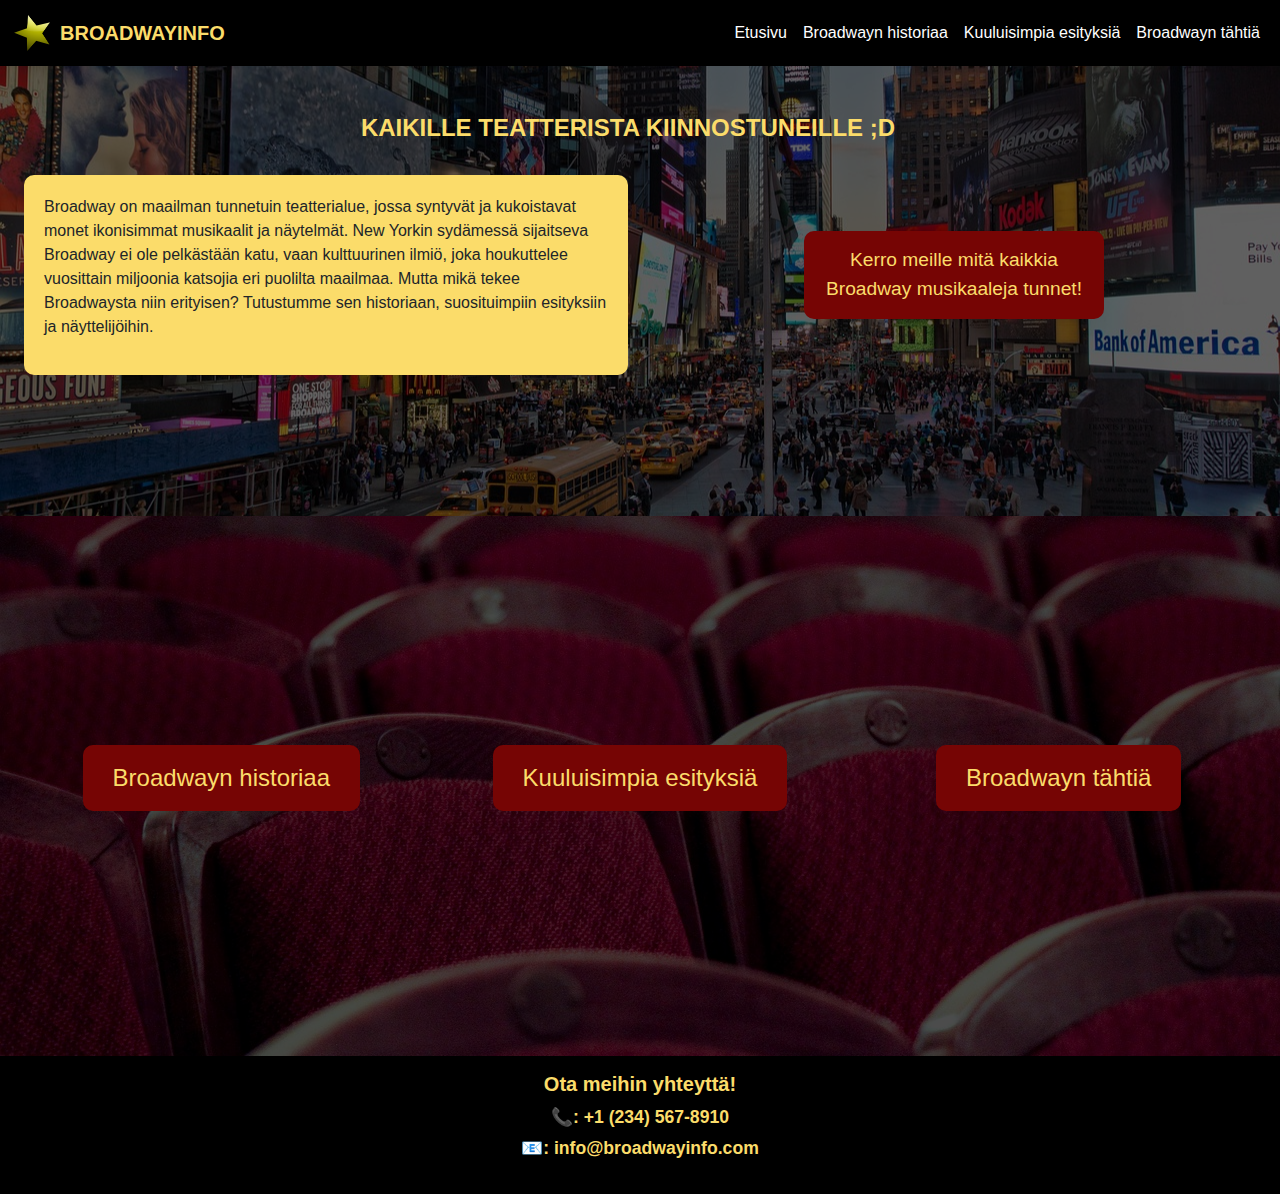
<file: index.html>
<!DOCTYPE html>
<html lang="fi">
<head>
    <meta charset="UTF-8">
    <meta name="viewport" content="width=device-width, initial-scale=1.0">
    <title>Oma Nettisivu</title>
    <!-- Bootstrap CSS -->
    <link href="https://cdn.jsdelivr.net/npm/bootstrap@5.3.0/dist/css/bootstrap.min.css" rel="stylesheet">
    <link rel="stylesheet" href="style.css"> <!-- Oma CSS -->
</head>
<body>
    <nav class="upnav navbar navbar-expand-lg ">
        <div class="container-fluid d-flex justify-content-between">
            <a class="navbar-brand d-flex align-items-center" href="index.html">
                <img src="img/star.png" alt="Logo" width="40" height="40" class="me-2">
                BROADWAYINFO
            </a>
            <button class="navbar-toggler" type="button" data-bs-toggle="collapse" data-bs-target="#navbarNav">
                <span class="navbar-toggler-icon"></span>
            </button>
            <div class="collapse navbar-collapse" id="navbarNav">
                <ul class="navbar-nav ms-auto">
                    <li class="nav-item"><a class="nav-link" href="index.html">Etusivu</a></li>
                    <li class="nav-item"><a class="nav-link" href="historia.html">Broadwayn historiaa</a></li>
                    <li class="nav-item"><a class="nav-link" href="esitys.html">Kuuluisimpia esityksiä</a></li>
                    <li class="nav-item"><a class="nav-link" href="tahti.html">Broadwayn tähtiä</a></li>
                </ul>
            </div>
        </div>
    </nav>

    <section class="johdanto container-fluid bg-primary py-5 my-0">
        <div class="row w-100 text-center mb-4">
            <div class="col-md-12 d-flex justify-content-center">
                <h3 class="etutext">KAIKILLE TEATTERISTA KIINNOSTUNEILLE ;D</h3>
            </div>
        </div>
        <div class="row w-100 h-100 d-flex align-items-center mx-0 px-0">
            <div class="col-md-6 d-flex justify-content-center">
                <div class="text-box mb-3">
                    <p>Broadway on maailman tunnetuin teatterialue, jossa syntyvät ja kukoistavat
                         monet ikonisimmat musikaalit ja näytelmät. New Yorkin sydämessä sijaitseva 
                         Broadway ei ole pelkästään katu, vaan kulttuurinen ilmiö, joka houkuttelee 
                         vuosittain miljoonia katsojia eri puolilta maailmaa. Mutta mikä tekee
                          Broadwaysta niin erityisen? Tutustumme sen historiaan, suosituimpiin
                           esityksiin ja näyttelijöihin. </p>
                </div>
            </div>
            <div class="col-md-6 d-flex justify-content-center mb-3">
                <a href="kysely.html">
                    <button class="kysely btn">
                        Kerro meille mitä kaikkia Broadway musikaaleja tunnet!</button>
                </a>
                
            </div>
        </div>
    </section>

    <section class="etusivu-napit container-fluid d-flex align-items-center py-5 my-0">
        <div class="row w-100 h-100 mx-0 px-0">
            <div class="col-md-4 d-flex justify-content-center mb-3">
                <a href="historia.html">
                    <button class="etu btn">
                        Broadwayn historiaa</button>
                </a>
            </div>
            <div class="col-md-4 d-flex justify-content-center mb-3">
                <a href="esitys.html">
                    <button class=" etu btn">
                        Kuuluisimpia esityksiä</button>
                </a>
            </div>
            <div class="col-md-4 d-flex justify-content-center mb-3">
                <a href="tahti.html">
                    <button class="etu btn">
                        Broadwayn tähtiä</button>
                </a>
            </div>
        </div>
    </section>

    <footer class="text-center py-3">
        <h5 style="font-weight: bold;">Ota meihin yhteyttä!</h5>
        <p style="margin-bottom: 5px;">📞: +1 (234) 567-8910</p>
        <p>📧: info@broadwayinfo.com</p>
    </footer>

    <!-- Bootstrap JS ja oma JavaScript -->
    <script src="https://cdn.jsdelivr.net/npm/bootstrap@5.3.0/dist/js/bootstrap.bundle.min.js"></script>
    <script src="script.js"></script>
</body>
</html>
</file>
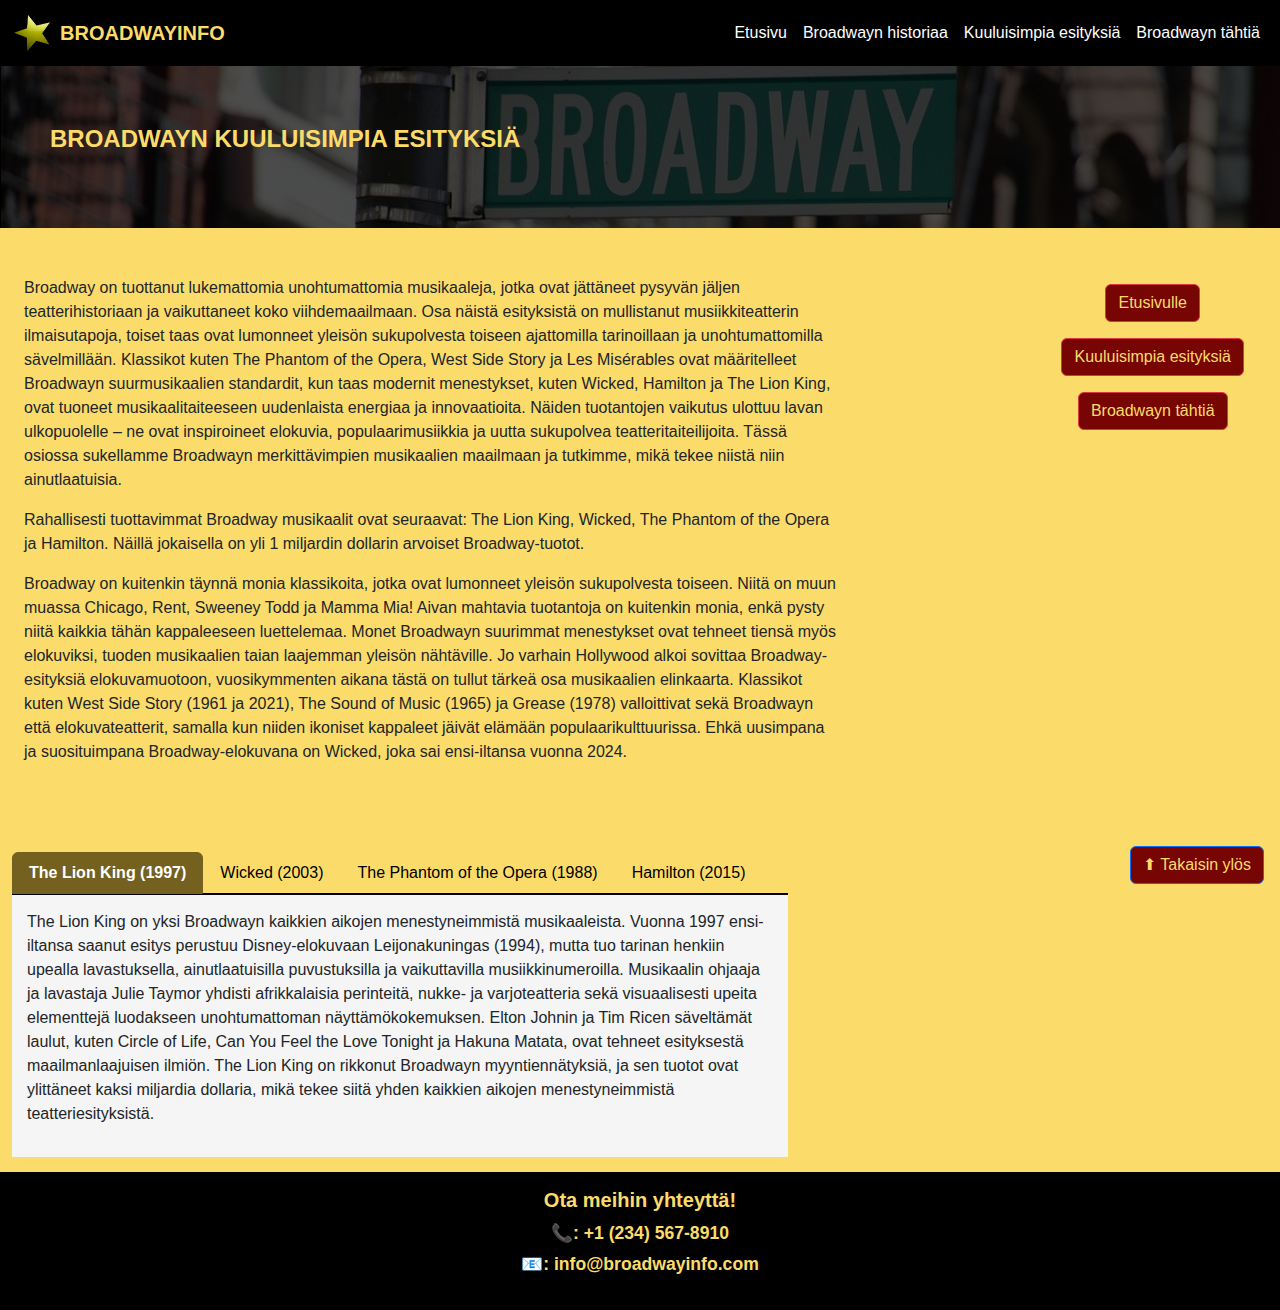
<file: esitys.html>
<!DOCTYPE html>
<html lang="fi">
<head>
    <meta charset="UTF-8">
    <meta name="viewport" content="width=device-width, initial-scale=1.0">
    <title>Oma Nettisivu</title>
    <!-- Bootstrap CSS -->
    <link href="https://cdn.jsdelivr.net/npm/bootstrap@5.3.0/dist/css/bootstrap.min.css" rel="stylesheet">
    <link rel="stylesheet" href="style.css"> <!-- Oma CSS -->
</head>
<body>
    <nav class="upnav navbar navbar-expand-lg ">
        <div class="container-fluid d-flex justify-content-between">
            <a class="navbar-brand d-flex align-items-center" href="index.html">
                <img src="img/star.png" alt="Logo" width="40" height="40" class="me-2">
                BROADWAYINFO
            </a>
            <button class="navbar-toggler" type="button" data-bs-toggle="collapse" data-bs-target="#navbarNav">
                <span class="navbar-toggler-icon"></span>
            </button>
            <div class="collapse navbar-collapse" id="navbarNav">
                <ul class="navbar-nav ms-auto">
                    <li class="nav-item"><a class="nav-link" href="index.html">Etusivu</a></li>
                    <li class="nav-item"><a class="nav-link" href="historia.html">Broadwayn historiaa</a></li>
                    <li class="nav-item"><a class="nav-link" href="esitys.html">Kuuluisimpia esityksiä</a></li>
                    <li class="nav-item"><a class="nav-link" href="tahti.html">Broadwayn tähtiä</a></li>
                </ul>
            </div>
        </div>
    </nav>

    <header class="sign text-left py- ">
        <p>BROADWAYN KUULUISIMPIA ESITYKSIÄ</p>
    </header>

    
    <section class="info container-fluid d-flex align-items-center py-5 my-0">
        <div class="row w-100 h-100 d-flex mx-0 px-0">
            <div class="col-md-8 d-flex justify-content-center">
                <div class="text-box mb-3">
                    <p>Broadway on tuottanut lukemattomia unohtumattomia musikaaleja, jotka ovat jättäneet pysyvän 
                        jäljen teatterihistoriaan ja vaikuttaneet koko viihdemaailmaan. Osa näistä esityksistä on 
                        mullistanut musiikkiteatterin ilmaisutapoja, toiset taas ovat lumonneet yleisön sukupolvesta 
                        toiseen ajattomilla tarinoillaan ja unohtumattomilla sävelmillään. Klassikot kuten 
                        The Phantom of the Opera, West Side Story ja Les Misérables ovat määritelleet Broadwayn 
                        suurmusikaalien standardit, kun taas modernit menestykset, kuten Wicked, Hamilton ja The Lion King,
                         ovat tuoneet musikaalitaiteeseen uudenlaista energiaa ja innovaatioita. Näiden tuotantojen vaikutus 
                         ulottuu lavan ulkopuolelle – ne ovat inspiroineet elokuvia, populaarimusiikkia ja uutta 
                         sukupolvea teatteritaiteilijoita. Tässä osiossa sukellamme Broadwayn merkittävimpien musikaalien 
                         maailmaan ja tutkimme, mikä tekee niistä niin ainutlaatuisia. </p> 

                    <p>Rahallisesti tuottavimmat Broadway musikaalit ovat seuraavat: The Lion King, Wicked, 
                        The Phantom of the Opera ja Hamilton. Näillä jokaisella on yli 
                        1 miljardin dollarin arvoiset Broadway-tuotot. </p>        
                    <p>Broadway on kuitenkin täynnä monia klassikoita, jotka ovat lumonneet yleisön sukupolvesta toiseen. 
                        Niitä on muun muassa Chicago, Rent, Sweeney Todd ja Mamma Mia! Aivan mahtavia tuotantoja on kuitenkin monia, 
                        enkä pysty niitä kaikkia tähän kappaleeseen luettelemaa. Monet Broadwayn suurimmat menestykset ovat 
                        tehneet tiensä myös elokuviksi, tuoden musikaalien taian laajemman yleisön nähtäville. 
                        Jo varhain Hollywood alkoi sovittaa Broadway-esityksiä elokuvamuotoon, 
                         vuosikymmenten aikana tästä on tullut tärkeä osa musikaalien elinkaarta. 
                         Klassikot kuten West Side Story (1961 ja 2021), The Sound of Music (1965) ja Grease (1978) 
                         valloittivat sekä Broadwayn että elokuvateatterit, samalla kun niiden ikoniset kappaleet 
                         jäivät elämään populaarikulttuurissa. Ehkä uusimpana ja suosituimpana Broadway-elokuvana on Wicked, 
                         joka sai ensi-iltansa vuonna 2024. </p>        
                </div>
            </div>
            <div class="col-md-4 d-md-flex d-none justify-content-end align-items-start">
                <nav class="navbar">
                    <div class="container d-flex flex-column align-items-center gap-3">
                        <a href="index.html">
                            <button class="btn btn-danger">Etusivulle</button>
                        </a>
                        <a href="esitys.html">
                            <button class="btn btn-danger">Kuuluisimpia esityksiä</button>
                        </a>
                        <a href="tahti.html">
                            <button class="btn btn-danger">Broadwayn tähtiä</button>
                        </a>
                    </div>
                </nav>
            </div>
        </div>
    </section>

    <div class="shows container-fluid mt-2">
        <ul class="nav nav-tabs" id="broadwayTabs">
            <li class="nav-item ">
                <a class="nav-link active" data-bs-toggle="tab" href="#lionking">The Lion King (1997) </a>
            </li>
            <li class="nav-item">
                <a class="nav-link" data-bs-toggle="tab" href="#wicked">Wicked (2003) </a>
            </li>
            <li class="nav-item">
                <a class="nav-link" data-bs-toggle="tab" href="#phantom">The Phantom of the Opera (1988)</a>
            </li>
            <li class="nav-item">
                <a class="nav-link" data-bs-toggle="tab" href="#hamilton">Hamilton (2015)</a>
            </li>
        </ul>
    
        <div class="tab-content mt-0">
            <div id="lionking" class="tab-pane fade show active">
                <p>The Lion King on yksi Broadwayn kaikkien aikojen menestyneimmistä musikaaleista. 
                    Vuonna 1997 ensi-iltansa saanut esitys perustuu Disney-elokuvaan Leijonakuningas (1994), 
                    mutta tuo tarinan henkiin upealla lavastuksella, ainutlaatuisilla puvustuksilla ja vaikuttavilla 
                    musiikkinumeroilla. Musikaalin ohjaaja ja lavastaja Julie Taymor yhdisti afrikkalaisia perinteitä, 
                    nukke- ja varjoteatteria sekä visuaalisesti upeita elementtejä luodakseen unohtumattoman näyttämökokemuksen. 
                    Elton Johnin ja Tim Ricen säveltämät laulut, kuten Circle of Life, Can You Feel the Love Tonight ja Hakuna Matata, 
                    ovat tehneet esityksestä maailmanlaajuisen ilmiön. The Lion King on rikkonut Broadwayn myyntiennätyksiä, ja sen 
                    tuotot ovat ylittäneet kaksi miljardia dollaria, mikä tekee siitä yhden kaikkien aikojen menestyneimmistä 
                    teatteriesityksistä. </p>
            </div>
            <div id="wicked" class="tab-pane fade">
                <p>Wicked on yksi 2000-luvun suosituimmista ja vaikutusvaltaisimmista Broadway-musikaaleista. 
                    Vuonna 2003 ensi-iltansa saanut esitys kertoo uudelleen Ozin velho -tarinan keskittyen kahden noidan, 
                    Elphaban ja Glindan, ystävyyteen ja kohtaloihin. Musikaali tarjoaa uuden näkökulman tunnettuihin hahmoihin, 
                    paljastaen, kuinka "Paha noita" Elphaba ei välttämättä olekaan niin paha kuin legendat väittävät. 
                    Stephen Schwartzin säveltämä ja käsikirjoittama Wicked on täynnä upeita musiikkinumeroita, 
                    joista tunnetuimpia ovat voimakas balladi Defying Gravity, koskettava For Good ja kepeä Popular. 
                    Vahvan tarinansa, vaikuttavan lavastuksensa ja ikonisten roolisuoritustensa ansiosta Wicked on 
                    kerännyt miljoonia katsojia ympäri maailmaa ja vakiinnuttanut paikkansa Broadwayn klassikoiden joukossa. </p>
            </div>
            <div id="phantom" class="tab-pane fade">
                <p>The Phantom of the Opera on yksi kaikkien aikojen ikonisimmista ja menestyneimmistä Broadway-musikaaleista. 
                    Andrew Lloyd Webberin säveltämä ja vuonna 1986 ensi-iltansa saanut musikaali kertoo salaperäisestä, 
                    naamioidusta oopperan kummituksesta, joka rakastuu nuoreen sopraanoon, Christineen, 
                    Pariisin oopperatalon varjoissa. Musikaali tunnetaan upeasta orkestroinnistaan, vaikuttavista 
                    lavasteistaan sekä unohtumattomista kappaleistaan, kuten The Music of the Night, 
                    Think of Me ja mahtipontinen nimikkokappale The Phantom of the Opera. 
                    Musikaali avasi Broadwaylla vuonna 1988 ja siitä tuli historian pisimpään esitetty show, 
                    pyörien huikeat 35 vuotta ennen viimeistä esitystään vuonna 2023. Miljoonia katsojia lumonnut 
                    Phantom on jättänyt pysyvän jäljen teatterimaailmaan ja säilyy edelleen yhtenä Broadwayn 
                    rakastetuimmista musikaaleista. </p>
            </div>
            <div id="hamilton" class="tab-pane fade">
                <p>Hamilton on yksi 2000-luvun merkittävimmistä ja innovatiivisimmista Broadway-musikaaleista. 
                    Lin-Manuel Mirandan luoma ja säveltämä esitys sai ensi-iltansa vuonna 2015 ja nousi nopeasti 
                    kulttuuriseksi ilmiöksi. Musikaali kertoo Yhdysvaltain perustajaisiin kuuluneen Alexander Hamiltonin 
                    elämäntarinan yhdistäen historiallisen draaman moderniin hip-hop-, R&B- ja pop-musiikkiin. 
                    Hamilton tunnetaan vauhdikkaasta rytmistään, monimuotoisesta näyttelijäkaartistaan ja uraauurtavasta 
                    tarinankerronnastaan. Ikoniset kappaleet, kuten My Shot, The Room Where It Happens ja Satisfied, 
                    ovat tehneet musikaalista suositun niin teatterin ystävien kuin uuden yleisön keskuudessa. 
                    Lukuisia Tony-palkintoja voittanut Hamilton ei ole pelkästään viihdyttävä, vaan myös opetuksellinen teos, 
                    joka tuo historian eloon ennennäkemättömällä tavalla.</p>
                
            </div>

        </div>
    </div>
    
    <button onclick="scrollToTop()" class="btn btn-primary position-fixed bottom-0 end-0 m-3">
        ⬆ Takaisin ylös
    </button>
    
    <script>
    function scrollToTop() {
        window.scrollTo({ top: 0, behavior: 'smooth' });
    }
    </script>
    

    <footer class="text-center py-3">
        <h5 style="font-weight: bold;">Ota meihin yhteyttä!</h5>
        <p style="margin-bottom: 5px;">📞: +1 (234) 567-8910</p>
        <p>📧: info@broadwayinfo.com</p>
    </footer>


    <!-- Bootstrap JS ja oma JavaScript -->
    <script src="https://cdn.jsdelivr.net/npm/bootstrap@5.3.0/dist/js/bootstrap.bundle.min.js"></script>
    <script src="script.js"></script>
</body>
</html>
</file>
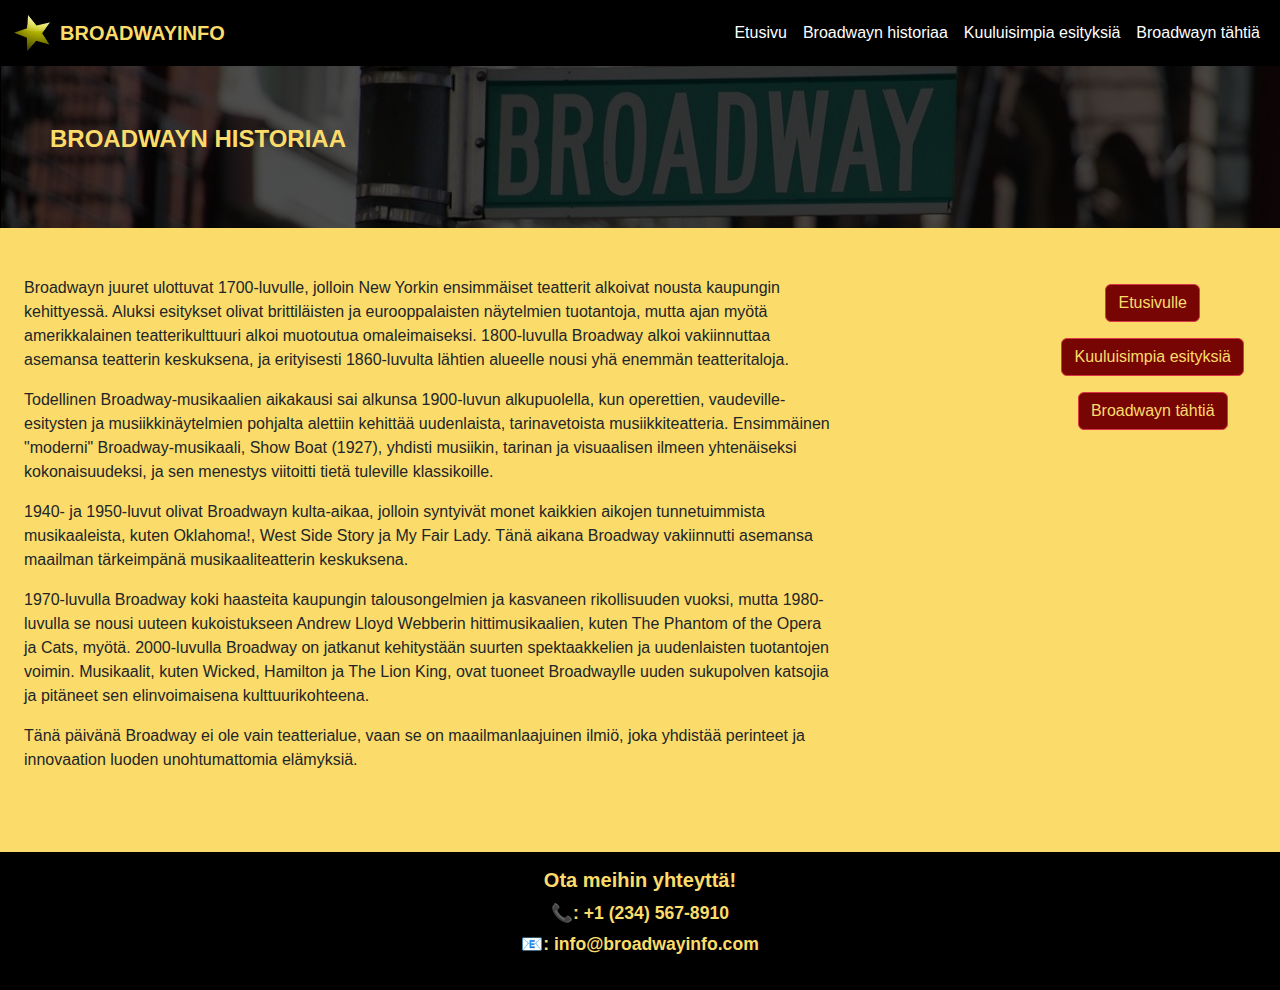
<file: historia.html>
<!DOCTYPE html>
<html lang="fi" class="htmlHI">
<head>
    <meta charset="UTF-8">
    <meta name="viewport" content="width=device-width, initial-scale=1.0">
    <title>Oma Nettisivu</title>
    <!-- Bootstrap CSS -->
    <link href="https://cdn.jsdelivr.net/npm/bootstrap@5.3.0/dist/css/bootstrap.min.css" rel="stylesheet">
    <link rel="stylesheet" href="style.css"> <!-- Oma CSS -->
</head>
<body class="htmlHI">
    <nav class="upnav navbar navbar-expand-lg ">
        <div class="container-fluid d-flex justify-content-between">
            <a class="navbar-brand d-flex align-items-center" href="index.html">
                <img src="img/star.png" alt="Logo" width="40" height="40" class="me-2">
                BROADWAYINFO
            </a>
            <button class="navbar-toggler" type="button" data-bs-toggle="collapse" data-bs-target="#navbarNav">
                <span class="navbar-toggler-icon"></span>
            </button>
            <div class="collapse navbar-collapse" id="navbarNav">
                <ul class="navbar-nav ms-auto">
                    <li class="nav-item"><a class="nav-link" href="index.html">Etusivu</a></li>
                    <li class="nav-item"><a class="nav-link" href="historia.html">Broadwayn historiaa</a></li>
                    <li class="nav-item"><a class="nav-link" href="esitys.html">Kuuluisimpia esityksiä</a></li>
                    <li class="nav-item"><a class="nav-link" href="tahti.html">Broadwayn tähtiä</a></li>
                </ul>
            </div>
        </div>
    </nav>

    <header class="sign text-left py- ">
        <p>BROADWAYN HISTORIAA</p>
    </header>

<main>
    <section class="info container-fluid d-flex align-items-center py-5 my-0">
        <div class="row w-100 h-100 d-flex mx-0 px-0">
            <div class="col-md-8 d-flex justify-content-center">
                <div class="text-box mb-3">
                    <p>Broadwayn juuret ulottuvat 1700-luvulle, jolloin New Yorkin ensimmäiset teatterit alkoivat nousta 
                        kaupungin kehittyessä. Aluksi esitykset olivat brittiläisten ja eurooppalaisten näytelmien tuotantoja, 
                        mutta ajan myötä amerikkalainen teatterikulttuuri alkoi muotoutua omaleimaiseksi. 1800-luvulla Broadway 
                        alkoi vakiinnuttaa asemansa teatterin keskuksena, ja erityisesti 1860-luvulta lähtien alueelle nousi yhä 
                        enemmän teatteritaloja.</p> 

                    <p>Todellinen Broadway-musikaalien aikakausi sai alkunsa 1900-luvun alkupuolella, kun operettien, 
                        vaudeville-esitysten ja musiikkinäytelmien pohjalta alettiin kehittää uudenlaista, tarinavetoista 
                        musiikkiteatteria. Ensimmäinen "moderni" Broadway-musikaali, Show Boat (1927), yhdisti musiikin, 
                        tarinan ja visuaalisen ilmeen yhtenäiseksi kokonaisuudeksi, ja sen menestys viitoitti tietä tuleville 
                        klassikoille.</p>
                        
                    <p>1940- ja 1950-luvut olivat Broadwayn kulta-aikaa, jolloin syntyivät monet kaikkien aikojen tunnetuimmista 
                        musikaaleista, kuten Oklahoma!, West Side Story ja My Fair Lady. Tänä aikana Broadway vakiinnutti asemansa 
                        maailman tärkeimpänä musikaaliteatterin keskuksena.</p>
                        
                    <p>1970-luvulla Broadway koki haasteita kaupungin talousongelmien ja kasvaneen rikollisuuden vuoksi, 
                        mutta 1980-luvulla se nousi uuteen kukoistukseen Andrew Lloyd Webberin hittimusikaalien, kuten 
                        The Phantom of the Opera ja Cats, myötä. 2000-luvulla Broadway on jatkanut kehitystään suurten spektaakkelien
                         ja uudenlaisten tuotantojen voimin. Musikaalit, kuten Wicked, Hamilton ja The Lion King, ovat tuoneet
                          Broadwaylle uuden sukupolven katsojia ja pitäneet sen elinvoimaisena kulttuurikohteena.</p>
                        
                    <p>Tänä päivänä Broadway ei ole vain teatterialue, vaan se on maailmanlaajuinen ilmiö, 
                        joka yhdistää perinteet ja innovaation luoden unohtumattomia elämyksiä.</p>         
                </div>
            </div>
            <div class="col-md-4 d-md-flex d-none justify-content-end align-items-start">
                <nav class="napit navbar">
                    <div class="container d-flex flex-column align-items-center gap-3">
                        <a href="index.html">
                            <button class="btn btn-danger">Etusivulle</button>
                        </a>
                        <a href="esitys.html">
                            <button class="btn btn-danger">Kuuluisimpia esityksiä</button>
                        </a>
                        <a href="tahti.html">
                            <button class="btn btn-danger">Broadwayn tähtiä</button>
                        </a>
                    </div>
                </nav>
            </div>
        </div>
    </section>
</main>

    <footer class="text-center py-3">
        <h5 style="font-weight: bold;">Ota meihin yhteyttä!</h5>
        <p style="margin-bottom: 5px;">📞: +1 (234) 567-8910</p>
        <p>📧: info@broadwayinfo.com</p>
    </footer>


    <!-- Bootstrap JS ja oma JavaScript -->
    <script src="https://cdn.jsdelivr.net/npm/bootstrap@5.3.0/dist/js/bootstrap.bundle.min.js"></script>
    <script src="script.js"></script>
</body>
</html>
</file>
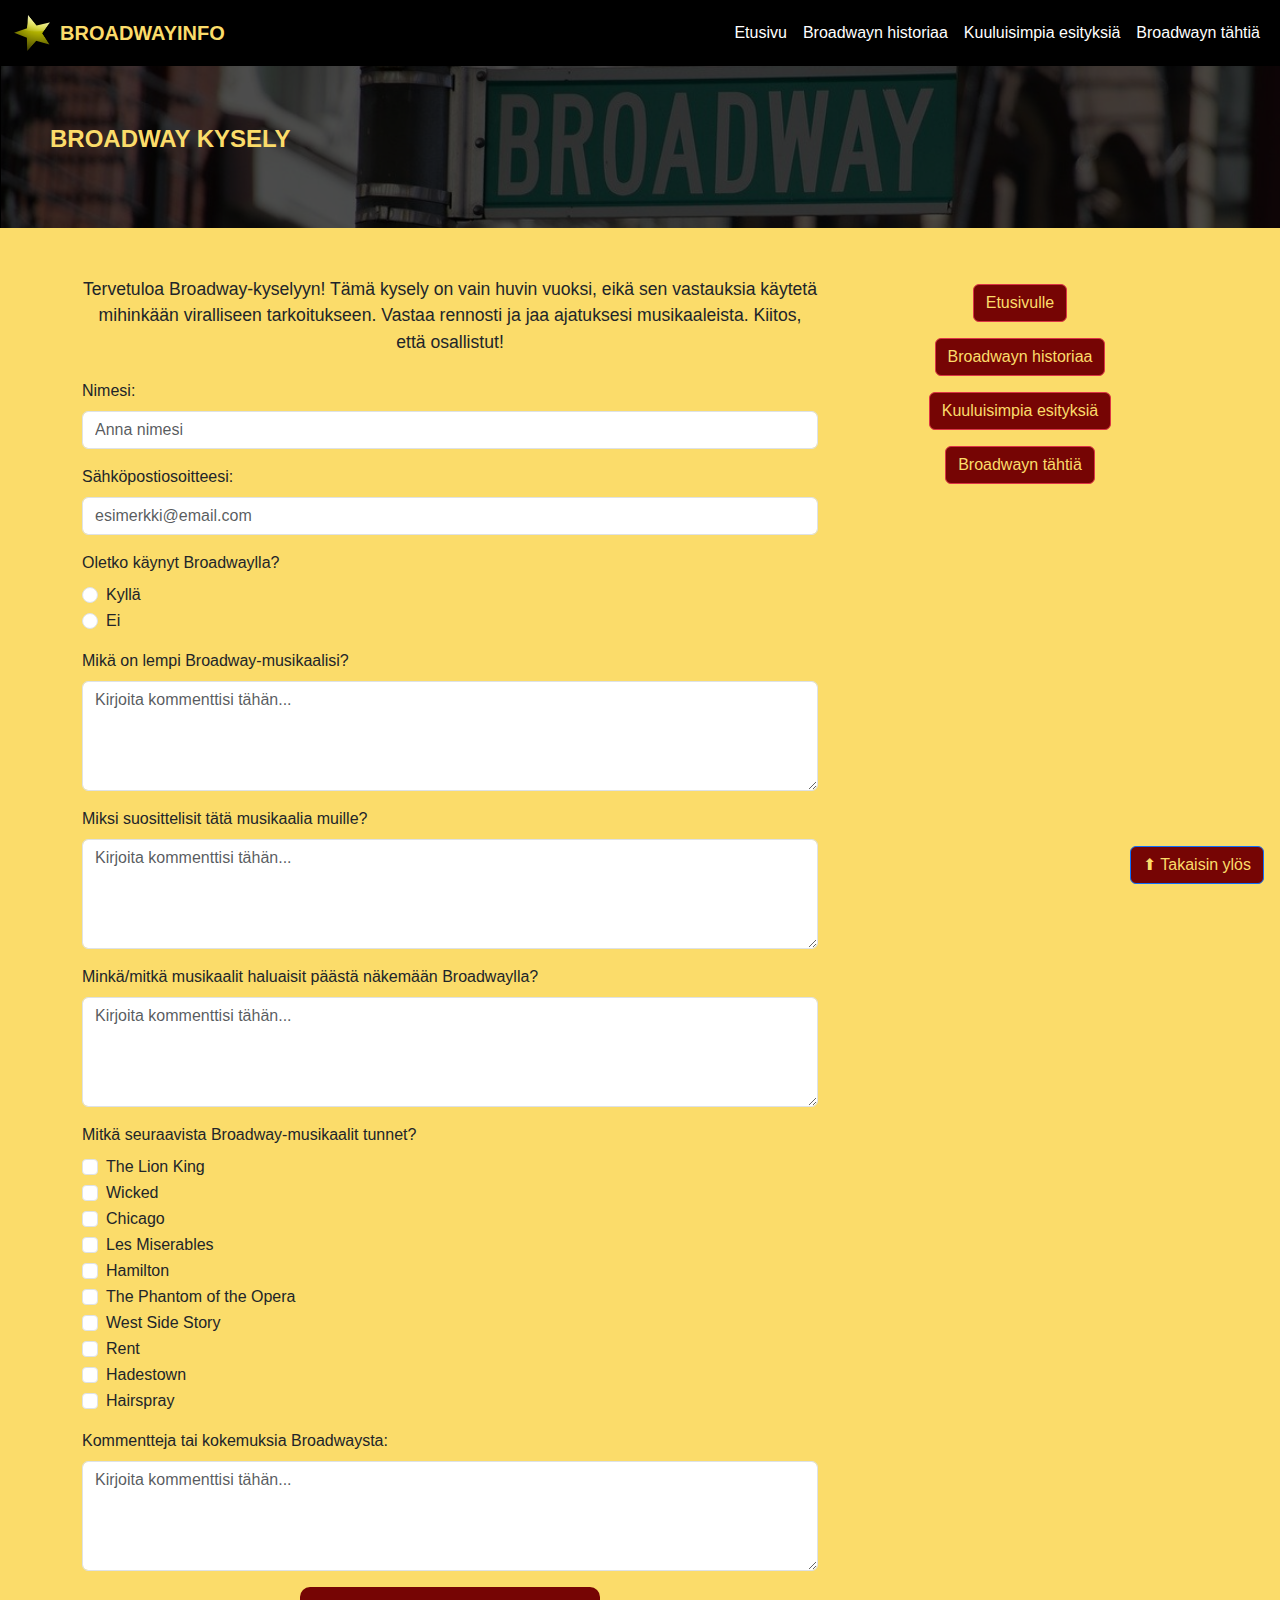
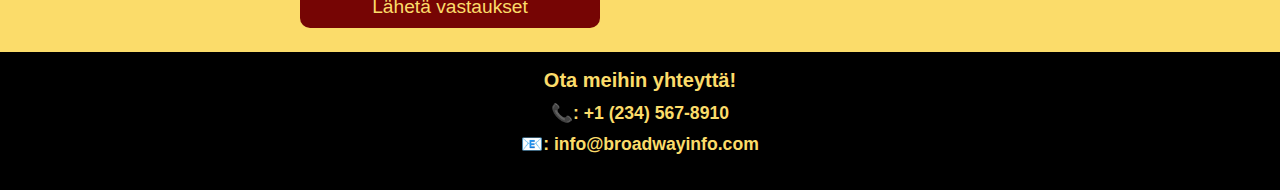
<file: kysely.html>
<!DOCTYPE html>
<html lang="fi">
<head>
    <meta charset="UTF-8">
    <meta name="viewport" content="width=device-width, initial-scale=1.0">
    <title>Oma Nettisivu</title>
    <!-- Bootstrap CSS -->
    <link href="https://cdn.jsdelivr.net/npm/bootstrap@5.3.0/dist/css/bootstrap.min.css" rel="stylesheet">
    <link rel="stylesheet" href="style.css"> <!-- Oma CSS -->
</head>
<body>
    <nav class="upnav navbar navbar-expand-lg ">
        <div class="container-fluid d-flex justify-content-between">
            <a class="navbar-brand d-flex align-items-center" href="index.html">
                <img src="img/star.png" alt="Logo" width="40" height="40" class="me-2">
                BROADWAYINFO
            </a>
            <button class="navbar-toggler" type="button" data-bs-toggle="collapse" data-bs-target="#navbarNav">
                <span class="navbar-toggler-icon"></span>
            </button>
            <div class="collapse navbar-collapse" id="navbarNav">
                <ul class="navbar-nav ms-auto">
                    <li class="nav-item"><a class="nav-link" href="index.html">Etusivu</a></li>
                    <li class="nav-item"><a class="nav-link" href="historia.html">Broadwayn historiaa</a></li>
                    <li class="nav-item"><a class="nav-link" href="esitys.html">Kuuluisimpia esityksiä</a></li>
                    <li class="nav-item"><a class="nav-link" href="tahti.html">Broadwayn tähtiä</a></li>
                </ul>
            </div>
        </div>
    </nav>

    <header class="sign text-left py- ">
        <p>BROADWAY KYSELY</p>
    </header>


    <section class="container mt-5">
        <div class="row"> <!-- Tämä pitää lomakkeen vasemmalla -->
            <div class="col-md-8 justify-content-start">
                <p class="text-center mb-4">
                    Tervetuloa Broadway-kyselyyn! Tämä kysely on vain huvin vuoksi, eikä sen vastauksia käytetä mihinkään viralliseen tarkoitukseen.  
                    Vastaa rennosti ja jaa ajatuksesi musikaaleista. Kiitos, että osallistut! 
                </p>
                
                <form>
                    <!-- Nimi -->
                    <div class="mb-3">
                        <label for="name" class="form-label">Nimesi:</label>
                        <input type="text" class="form-control" id="name" placeholder="Anna nimesi">
                    </div>
    
                    <!-- Sähköposti -->
                    <div class="mb-3">
                        <label for="email" class="form-label">Sähköpostiosoitteesi:</label>
                        <input type="email" class="form-control" id="email" placeholder="esimerkki@email.com">
                    </div>
    
                    <!-- Monivalintakysymys -->
                <!--    <div class="mb-3">
                        <label class="form-label">Mikä on suosikkimusikaalisi?</label>
                        <select class="form-select">
                            <option selected>Valitse...</option>
                            <option value="1">The Phantom of the Opera</option>
                            <option value="2">Les Misérables</option>
                            <option value="3">Hamilton</option>
                            <option value="4">Muu</option>
                        </select>
                    </div> -->
    
                    <!-- Radiopainikkeet -->
                    <div class="mb-3">
                        <label class="form-label">Oletko käynyt Broadwaylla?</label>
                        <div class="form-check">
                            <input class="form-check-input" type="radio" name="broadway" id="broadwayYes">
                            <label class="form-check-label" for="broadwayYes">Kyllä</label>
                        </div>
                        <div class="form-check">
                            <input class="form-check-input" type="radio" name="broadway" id="broadwayNo">
                            <label class="form-check-label" for="broadwayNo">Ei</label>
                        </div>
                    </div>

                    <!-- lempi musikaali -->
                    <div class="mb-3">
                        <label for="feedback" class="form-label">Mikä on lempi Broadway-musikaalisi?</label>
                        <textarea class="form-control" id="feedback" rows="4" placeholder="Kirjoita kommenttisi tähän..."></textarea>
                    </div>

                    <!-- Avoin tekstikenttä -->
                    <div class="mb-3">
                        <label for="feedback" class="form-label">Miksi suosittelisit tätä musikaalia muille?</label>
                        <textarea class="form-control" id="feedback" rows="4" placeholder="Kirjoita kommenttisi tähän..."></textarea>
                    </div>

                    <!-- Avoin tekstikenttä -->
                    <div class="mb-3">
                        <label for="feedback" class="form-label">Minkä/mitkä musikaalit haluaisit päästä näkemään Broadwaylla?</label>
                        <textarea class="form-control" id="feedback" rows="4" placeholder="Kirjoita kommenttisi tähän..."></textarea>
                    </div>
    
                    <!-- Monivalintaruudut -->
                    <div class="mb-3">
                        <label class="form-label">Mitkä seuraavista Broadway-musikaalit tunnet?</label>
                        <div class="form-check">
                            <input class="form-check-input" type="checkbox" id="musical1">
                            <label class="form-check-label" for="musical1">The Lion King</label>
                        </div>
                        <div class="form-check">
                            <input class="form-check-input" type="checkbox" id="musical2">
                            <label class="form-check-label" for="musical2">Wicked</label>
                        </div>
                        <div class="form-check">
                            <input class="form-check-input" type="checkbox" id="musical3">
                            <label class="form-check-label" for="musical3">Chicago</label>
                        </div>
                        <div class="form-check">
                            <input class="form-check-input" type="checkbox" id="musical4">
                            <label class="form-check-label" for="musical4">Les Miserables</label>
                        </div>
                        <div class="form-check">
                            <input class="form-check-input" type="checkbox" id="musical5">
                            <label class="form-check-label" for="musical5">Hamilton</label>
                        </div>
                        <div class="form-check">
                            <input class="form-check-input" type="checkbox" id="musical6">
                            <label class="form-check-label" for="musical6">The Phantom of the Opera</label>
                        </div>
                        <div class="form-check">
                            <input class="form-check-input" type="checkbox" id="musical7">
                            <label class="form-check-label" for="musical7">West Side Story</label>
                        </div>
                        <div class="form-check">
                            <input class="form-check-input" type="checkbox" id="musical8">
                            <label class="form-check-label" for="musical8">Rent</label>
                        </div>
                        <div class="form-check">
                            <input class="form-check-input" type="checkbox" id="musical9">
                            <label class="form-check-label" for="musical9">Hadestown</label>
                        </div>
                        <div class="form-check">
                            <input class="form-check-input" type="checkbox" id="musical10">
                            <label class="form-check-label" for="musical10">Hairspray</label>
                        </div>
                    </div>
    
                    <!-- Avoin tekstikenttä -->
                    <div class="mb-3">
                        <label for="feedback" class="form-label">Kommentteja tai kokemuksia Broadwaysta:</label>
                        <textarea class="form-control" id="feedback" rows="4" placeholder="Kirjoita kommenttisi tähän..."></textarea>
                    </div>
    
                    <!-- Lähetä-painike -->
                    <button type="submit" class="laheta btn btn-primary w-100 mb-4 mx-auto d-block">Lähetä vastaukset</button>
                </form>
            </div>
            <div class="col-md-4 d-md-flex d-none jc align-items-start justify-content-center gap-3">
                <nav class="napit navbar">
                    <div class="container d-flex flex-column align-items-center gap-3">
                        <a href="index.html">
                            <button class="btn btn-danger">Etusivulle</button>
                        </a>
                        <a href="historia.html">
                            <button class="btn btn-danger">Broadwayn historiaa</button>
                        </a>
                        <a href="esitys.html">
                            <button class="btn btn-danger">Kuuluisimpia esityksiä</button>
                        </a>
                        <a href="tahti.html">
                            <button class="btn btn-danger">Broadwayn tähtiä</button>
                        </a>
                    </div>
                </nav>
            </div>
        </div>
    </section>
    


    <button onclick="scrollToTop()" class="btn btn-primary position-fixed bottom-0 end-0 m-3">
        ⬆ Takaisin ylös
    </button>
    
    <script>
    function scrollToTop() {
        window.scrollTo({ top: 0, behavior: 'smooth' });
    }
    </script>
    

    <footer class="text-center py-3">
        <h5 style="font-weight: bold;">Ota meihin yhteyttä!</h5>
        <p style="margin-bottom: 5px;">📞: +1 (234) 567-8910</p>
        <p>📧: info@broadwayinfo.com</p>
    </footer>


    <!-- Bootstrap JS ja oma JavaScript -->
    <script src="https://cdn.jsdelivr.net/npm/bootstrap@5.3.0/dist/js/bootstrap.bundle.min.js"></script>
    <script src="script.js"></script>
</body>
</html>
</file>
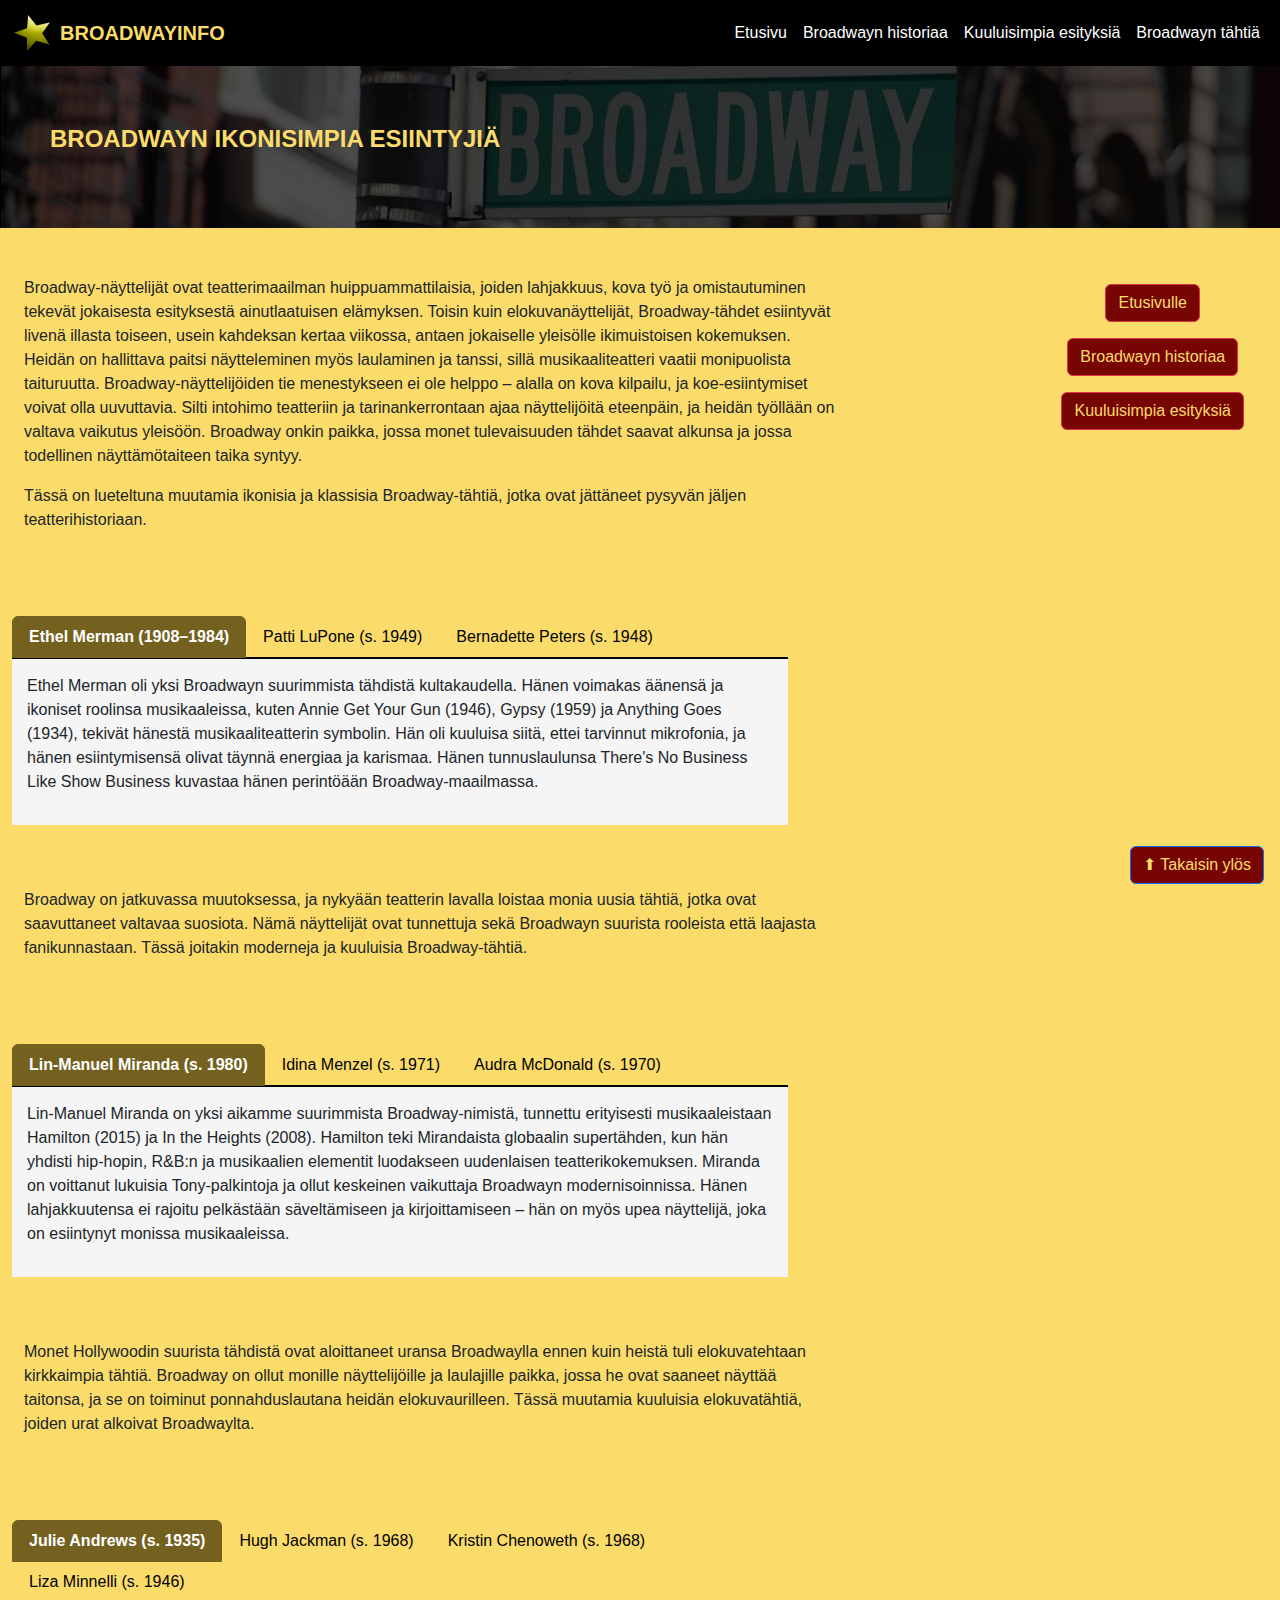
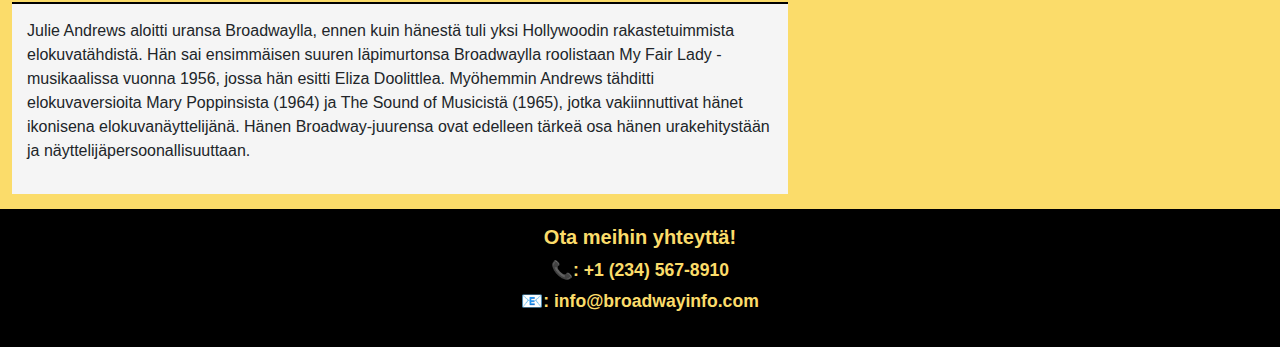
<file: tahti.html>
<!DOCTYPE html>
<html lang="fi">
<head>
    <meta charset="UTF-8">
    <meta name="viewport" content="width=device-width, initial-scale=1.0">
    <title>Oma Nettisivu</title>
    <!-- Bootstrap CSS -->
    <link href="https://cdn.jsdelivr.net/npm/bootstrap@5.3.0/dist/css/bootstrap.min.css" rel="stylesheet">
    <link rel="stylesheet" href="style.css"> <!-- Oma CSS -->
</head>
<body>
    <nav class="upnav navbar navbar-expand-lg ">
        <div class="container-fluid d-flex justify-content-between">
            <a class="navbar-brand d-flex align-items-center" href="index.html">
                <img src="img/star.png" alt="Logo" width="40" height="40" class="me-2">
                BROADWAYINFO
            </a>
            <button class="navbar-toggler" type="button" data-bs-toggle="collapse" data-bs-target="#navbarNav">
                <span class="navbar-toggler-icon"></span>
            </button>
            <div class="collapse navbar-collapse" id="navbarNav">
                <ul class="navbar-nav ms-auto">
                    <li class="nav-item"><a class="nav-link" href="index.html">Etusivu</a></li>
                    <li class="nav-item"><a class="nav-link" href="historia.html">Broadwayn historiaa</a></li>
                    <li class="nav-item"><a class="nav-link" href="esitys.html">Kuuluisimpia esityksiä</a></li>
                    <li class="nav-item"><a class="nav-link" href="tahti.html">Broadwayn tähtiä</a></li>
                </ul>
            </div>
        </div>
    </nav>

    <header class="sign text-left py- ">
        <p>BROADWAYN IKONISIMPIA ESIINTYJIÄ</p>
    </header>

    
    <section class="infotahti container-fluid d-flex align-items-center py-5 my-0">
        <div class="row w-100 h-100 d-flex mx-0 px-0">
            <div class="col-md-8 d-flex justify-content-center">
                <div class="text-box mb-3">
                    <p>Broadway-näyttelijät ovat teatterimaailman huippuammattilaisia, joiden lahjakkuus,
                         kova työ ja omistautuminen tekevät jokaisesta esityksestä ainutlaatuisen elämyksen.
                          Toisin kuin elokuvanäyttelijät, Broadway-tähdet esiintyvät livenä illasta toiseen,
                           usein kahdeksan kertaa viikossa, antaen jokaiselle yleisölle ikimuistoisen
                            kokemuksen. Heidän on hallittava paitsi näytteleminen myös laulaminen ja tanssi, 
                            sillä musikaaliteatteri vaatii monipuolista taituruutta. Broadway-näyttelijöiden 
                            tie menestykseen ei ole helppo – alalla on kova kilpailu, ja koe-esiintymiset 
                            voivat olla uuvuttavia. Silti intohimo teatteriin ja tarinankerrontaan ajaa 
                            näyttelijöitä eteenpäin, ja heidän työllään on valtava vaikutus yleisöön. 
                            Broadway onkin paikka, jossa monet tulevaisuuden tähdet saavat alkunsa ja 
                            jossa todellinen näyttämötaiteen taika syntyy. </p> 

                    <p>Tässä on lueteltuna muutamia ikonisia ja klassisia Broadway-tähtiä, 
                        jotka ovat jättäneet pysyvän jäljen teatterihistoriaan. </p>                  
                </div>
            </div>
            <div class="col-md-4 d-md-flex d-none justify-content-end align-items-start">
                <nav class="navbar">
                    <div class="container d-flex flex-column align-items-center gap-3">
                        <a href="index.html">
                            <button class="btn btn-danger">Etusivulle</button>
                        </a>
                        <a href="historia.html">
                            <button class="btn btn-danger">Broadwayn historiaa</button>
                        </a>
                        <a href="esitys.html">
                            <button class="btn btn-danger">Kuuluisimpia esityksiä</button>
                        </a>
                    </div>
                </nav>
            </div>
        </div>
    </section>

    <div class="shows container mt-1">
        <ul class="nav nav-tabs" id="broadwayTabs">
            <li class="nav-item">
                <a class="nav-link active" data-bs-toggle="tab" href="#merman">Ethel Merman (1908–1984)</a>
            </li>
            <li class="nav-item">
                <a class="nav-link" data-bs-toggle="tab" href="#lupone">Patti LuPone (s. 1949)</a>
            </li>
            <li class="nav-item">
                <a class="nav-link" data-bs-toggle="tab" href="#peters">Bernadette Peters (s. 1948)</a>
            </li>
        </ul>
    
        <div class="tab-content mt-0">
            <div id="merman" class="tab-pane fade show active">
                <p>Ethel Merman oli yksi Broadwayn suurimmista tähdistä kultakaudella. 
                    Hänen voimakas äänensä ja ikoniset roolinsa musikaaleissa, 
                    kuten Annie Get Your Gun (1946), Gypsy (1959) ja Anything Goes (1934), 
                    tekivät hänestä musikaaliteatterin symbolin. Hän oli kuuluisa siitä, 
                    ettei tarvinnut mikrofonia, ja hänen esiintymisensä olivat täynnä energiaa ja karismaa. 
                    Hänen tunnuslaulunsa There's No Business Like Show Business kuvastaa hänen 
                    perintöään Broadway-maailmassa. </p>
            </div>
            <div id="lupone" class="tab-pane fade">
                <p>Patti LuPone on yksi Broadwayn arvostetuimmista näyttelijöistä, 
                    joka tunnetaan voimakkaasta äänestään ja intensiivisistä roolisuorituksistaan. 
                    Hän teki läpimurtonsa Evitan (1979) nimiroolissa ja esitti ikonisen kappaleen 
                    Don’t Cry for Me Argentina. Myöhemmin hän loisti myös Les Misérablesissa, 
                    Sweeney Toddissa ja Gypsyssä. LuPone on voittanut useita Tony-palkintoja ja on 
                    edelleen aktiivinen Broadwayn näyttämöllä. </p>
            </div>
            <div id="peters" class="tab-pane fade">
                <p>Bernadette Peters on yksi Stephen Sondheimin luottotähdistä ja tunnetaan hänen 
                    musikaaliensa mestarillisista tulkinnoista. Hän on tähdittänyt muun muassa 
                    Into the Woods (1987), Sunday in the Park with George (1984) ja Follies (2011). 
                    Hänen ainutlaatuinen äänensä ja vahva näyttelijäntyönsä ovat tehneet hänestä 
                    Broadwayn ikonin, ja hän jatkaa uraansa edelleen. </p>
            </div>
        </div>
    </div>

    <section class="infotahti container-fluid d-flex align-items-center py-5 my-0">
        <div class="row w-100 h-100 d-flex mx-0 px-0">
            <div class="col-md-8 d-flex justify-content-center">
                <div class="text-box mb-3">
                    
                    <p>Broadway on jatkuvassa muutoksessa, ja nykyään teatterin lavalla loistaa monia 
                        uusia tähtiä, jotka ovat saavuttaneet valtavaa suosiota. 
                        Nämä näyttelijät ovat tunnettuja sekä Broadwayn suurista rooleista että laajasta 
                        fanikunnastaan. Tässä joitakin moderneja ja kuuluisia Broadway-tähtiä.  </p>   
                </div>
            </div>
        </div>
    </section>

    <div class="shows container mt-1">
        <ul class="nav nav-tabs" id="broadwayTabs">
            <li class="nav-item">
                <a class="nav-link active" data-bs-toggle="tab" href="#miranda">Lin-Manuel Miranda (s. 1980)</a>
            </li>
            <li class="nav-item">
                <a class="nav-link" data-bs-toggle="tab" href="#menzel">Idina Menzel (s. 1971)</a>
            </li>
            <li class="nav-item">
                <a class="nav-link" data-bs-toggle="tab" href="#mcdonald">Audra McDonald (s. 1970)</a>
            </li>
        </ul>
    
        <div class="tab-content mt-0">
            <div id="miranda" class="tab-pane fade show active">
                <p>Lin-Manuel Miranda on yksi aikamme suurimmista Broadway-nimistä, 
                    tunnettu erityisesti musikaaleistaan Hamilton (2015) ja In the Heights (2008). 
                    Hamilton teki Mirandaista globaalin supertähden, kun hän yhdisti hip-hopin, 
                    R&B:n ja musikaalien elementit luodakseen uudenlaisen teatterikokemuksen. 
                    Miranda on voittanut lukuisia Tony-palkintoja ja ollut keskeinen vaikuttaja 
                    Broadwayn modernisoinnissa. Hänen lahjakkuutensa ei rajoitu pelkästään säveltämiseen 
                    ja kirjoittamiseen – hän on myös upea näyttelijä, 
                    joka on esiintynyt monissa musikaaleissa.  </p>
            </div>
            <div id="menzel" class="tab-pane fade">
                <p>Idina Menzel nousi kansainväliseen kuuluisuuteen roolistaan Disney-elokuvassa 
                    Frozen (2013), mutta hänen juurensa ovat Broadwaylla. 
                    Menzel sai ensimmäisen Tony-palkintonsa roolistaan Wicked (2003) Elphabana, 
                    ja sen jälkeen hän on ollut yksi Broadwayn kirkkaimmista tähdistä. 
                    Hänen äänenvoimakkuutensa ja tunteen täyttämät tulkintansa, kuten Defying Gravity, 
                    ovat tehneet hänestä ikonin musikaalien maailmassa. 
                    Menzel on myös esiintynyt useissa muissa musikaaleissa, kuten Rent ja If/Then.  </p>
            </div>
            <div id="mcdonald" class="tab-pane fade">
                <p>Audra McDonald on yksi Broadwayn arvostetuimmista ja lahjakkaimmista näyttelijöistä. 
                    Hän on voittanut kuusi Tony-palkintoa, mikä tekee hänestä eniten Tony-palkintoja 
                    voittaneen näyttelijän historian. McDonald on tunnettu rooleistaan musikaaleissa 
                    kuten Ragtime (1998), Porgy and Bess (2012) ja Carousel (2018). 
                    Hänen upea lauluääntään ja dramatiikan hallinta ovat tehneet hänestä arvostetun 
                    ja rakastetun tähden Broadwaylla ja sen ulkopuolella. </p>
            </div>
        </div>
    </div>
    
    <section class="infotahti container-fluid d-flex align-items-center py-5 my-0">
        <div class="row w-100 h-100 d-flex mx-0 px-0">
            <div class="col-md-8 d-flex justify-content-center">
                <div class="text-box mb-3">
                    <p>Monet Hollywoodin suurista tähdistä ovat aloittaneet uransa Broadwaylla ennen 
                        kuin heistä tuli elokuvatehtaan kirkkaimpia tähtiä. 
                        Broadway on ollut monille näyttelijöille ja laulajille paikka, 
                        jossa he ovat saaneet näyttää taitonsa, ja se on toiminut ponnahduslautana 
                        heidän elokuvaurilleen. Tässä muutamia kuuluisia elokuvatähtiä, 
                        joiden urat alkoivat Broadwaylta. </p>   
                </div>
            </div>
        </div>
    </section>

    <div class="shows container mt-1">
        <ul class="nav nav-tabs" id="broadwayTabs">
            <li class="nav-item">
                <a class="nav-link active" data-bs-toggle="tab" href="#andrews">Julie Andrews (s. 1935)</a>
            </li>
            <li class="nav-item">
                <a class="nav-link" data-bs-toggle="tab" href="#jackman">Hugh Jackman (s. 1968)</a>
            </li>
            <li class="nav-item">
                <a class="nav-link" data-bs-toggle="tab" href="#chenoweth">Kristin Chenoweth (s. 1968)</a>
            </li>
            <li class="nav-item">
                <a class="nav-link" data-bs-toggle="tab" href="#minnelli">Liza Minnelli (s. 1946)</a>
            </li>
        </ul>
    
        <div class="tab-content mt-0">
            <div id="andrews" class="tab-pane fade show active">
                <p>Julie Andrews aloitti uransa Broadwaylla, ennen kuin hänestä tuli yksi 
                    Hollywoodin rakastetuimmista elokuvatähdistä. Hän sai ensimmäisen suuren 
                    läpimurtonsa Broadwaylla roolistaan My Fair Lady -musikaalissa vuonna 1956, 
                    jossa hän esitti Eliza Doolittlea. Myöhemmin Andrews tähditti elokuvaversioita 
                    Mary Poppinsista (1964) ja The Sound of Musicistä (1965), 
                    jotka vakiinnuttivat hänet ikonisena elokuvanäyttelijänä. 
                    Hänen Broadway-juurensa ovat edelleen tärkeä osa hänen urakehitystään ja 
                    näyttelijäpersoonallisuuttaan.  </p>
            </div>
            <div id="jackman" class="tab-pane fade">
                <p>Hugh Jackman tunnetaan laajalti elokuvista kuten X-Men, The Prestige ja Les Misérables, 
                    mutta hänen uransa juuret ovat Broadwaylla. Jackman aloitti näyttelijänuransa teatterissa 
                    ja voitti Tony-palkinnon parhaasta miesnäyttelijästä roolistaan musikaalissa 
                    The Boy from Oz (2003), jossa hän esitti australialaista laulajaa Peter Allenia. 
                    Jackman on myös esiintynyt Broadwaylla Les Misérablesin (2014) Javertina ja 
                    isännöinyt Tony-palkintojen gaalaa useaan otteeseen. 
                    Hänen monipuolinen lahjakkuutensa niin elokuvassa kuin teatterissakin on tehnyt 
                    hänestä kansainvälisesti arvostetun tähden. </p>
            </div>
            <div id="chenoweth" class="tab-pane fade">
                <p>Kristin Chenoweth tunnetaan parhaiten roolistaan Wicked-musikaalin Glindana, 
                    mutta hänellä on myös merkittävä ura elokuvissa ja televisiossa. 
                    Chenoweth sai ensimmäisen suuren Broadway-roolinsa musikaalissa You're a Good Man, 
                    Charlie Brown (1999), josta hän voitti Tony-palkinnon. 
                    Hänen Broadway-uransa avasi ovet elokuvamaailmaan, ja hän on esiintynyt 
                    elokuvissa kuten RV (2006) ja The Pink Panther (2006). 
                    Lisäksi Chenoweth on ollut mukana televisiosarjoissa, kuten Pushing Daisies ja Glee.  </p>
            </div>
            <div id="minnelli" class="tab-pane fade">
                <p>Liza Minnelli on Broadwayn ja elokuvan suuri legenda, joka on voittanut niin 
                    Tony-palkinnon kuin Oscarinkin. Minnelli nousi kuuluisuuteen 1970-luvulla 
                    elokuvasta Cabaret (1972), jossa hän esitti Sally Bowlesin roolia ja voitti 
                    parhaan naispääosan Oscarin. Hän oli kuitenkin jo vakiinnuttanut paikkansa 
                    Broadwaylla ennen tätä, erityisesti roolistaan musikaalissa Flora the Red Menace (1965), 
                    josta hän voitti ensimmäisen Tony-palkintonsa. Minnelli on ollut yksi 
                    kaikkein monipuolisimmista ja rakastetuimmista viihdetaiteilijoista, 
                    jonka ura yhdistää teatterin ja elokuvan. </p>
            </div>
        </div>
    </div>



    <button onclick="scrollToTop()" class="btn btn-primary position-fixed bottom-0 end-0 m-3">
        ⬆ Takaisin ylös
    </button>
    
    <script>
    function scrollToTop() {
        window.scrollTo({ top: 0, behavior: 'smooth' });
    }
    </script>
    

    <footer class="text-center py-3">
        <h5 style="font-weight: bold;">Ota meihin yhteyttä!</h5>
        <p style="margin-bottom: 5px;">📞: +1 (234) 567-8910</p>
        <p>📧: info@broadwayinfo.com</p>
    </footer>


    <!-- Bootstrap JS ja oma JavaScript -->
    <script src="https://cdn.jsdelivr.net/npm/bootstrap@5.3.0/dist/js/bootstrap.bundle.min.js"></script>
    <script src="script.js"></script>
</body>
</html>
</file>
<file: style.css>
body {
    font-family: Arial, sans-serif;
    background-color: #fbdc6a;
    display: flex;
    flex-direction: column;
}

.htmlHI, .bodyHI {
    height: 100%;
    display: flex;
    flex-direction: column;
}

main {
    flex: 1; /* Työntää footerin alas */
}

header {
    /*background: linear-gradient(to right, #007bff, #00d4ff);*/
    background-color: black;
}

.upnav {
    background-color: black;
}
.navbar-nav .nav-link {
    color: white !important; /* Vaihda haluamaasi väriin */
}
.navbar-brand {
    color: #fbdc6a !important; /* Vaihda haluamasi väri */
    font-weight: bold; /* Lisää lihavointi, jos haluat */
}

.etutext {
    font-size: x-large;
    font-weight: bold;
    color: #fbdc6a;
}

.johdanto {
    position: relative;
    min-height: 50vh;
    z-index: 0;
    background-image: url("img/street.jpg");
    background-size: cover;
    
    background-position: center;
    background-repeat: no-repeat;

}

.johdanto .text-box {
    position: relative; /* Tarvitaan, jotta ::before toimii */
    padding: 20px; /* Lisää tilaa tekstin ympärille */
    display: inline-block;
    z-index: 2;
}

.johdanto .text-box::before {
    content: "";
    position: absolute;
    top: 0;
    left: 0;
    width: 100%;
    height: 100%;
    background-color: #fbdc6a; /* Vaalea laatikko */
    z-index: -1; /* Varmistaa, että laatikko on tekstin takana */
    border-radius: 10px; /* Pyöristetyt reunat */
}

.johdanto::before {
    content: "";
    position: absolute;
    top: 0;
    left: 0;
    width: 100%;
    height: 100%;
    background-color: rgba(0, 0, 0, 0.6); /* Tummentaa taustaa */
    z-index: -2;
}

.etusivu-napit {
    position: relative;
    min-height: 60vh;
    z-index: 0;
    background-image: url("img/theatre.jpg");
    background-size: cover;
    
    background-position: center;
    background-repeat: no-repeaSTOPt;
}

.etusivu-napit::before {
    content: "";
    position: absolute;
    top: 0;
    left: 0;
    width: 100%;
    height: 100%;
    background-color: rgba(0, 0, 0, 0.7); /* Tummentaa taustaa */
    z-index: -1;
}

.btn {
    background-color: #760504;
    color:#fbdc6a; 
    font-family: Verdana, sans-serif;
}
.btn:hover {
    background-color: #4b0605;
    color: #fbdc6a; /* Vaihda tekstin väri keltaiseksi hover-tilassa */
} 
.etusivu-napit .etu {
    font-size: 1.5rem; /* Suurentaa tekstin kokoa */
    padding: 15px 30px; /* Lisää sisätilaa napin ympärille */
    border-radius: 10px; /* Pyöristää kulmia */
    border: none; /* Poistaa reunuksen */
}

.kysely {
    font-size: 1.2rem; /* Suurentaa tekstin kokoa */
    border-radius: 10px; /* Pyöristää kulmia */
    border: none; /* Poistaa reunuksen */
    padding: 15px 10px; /* Lisää sisätilaa napin ympärille */
    max-width: 300px;
}

.text-center {
    font-size: 1.1rem;
    font-style: bold;
    

}

.laheta{
    font-size: 1.2rem; /* Suurentaa tekstin kokoa */
    border-radius: 10px; /* Pyöristää kulmia */
    border: none; /* Poistaa reunuksen */
    max-width: 300px;
}

.info {
    position: relative;
    min-height: 50vh;
    z-index: 0;
    background-color: #fbdc6a;
    margin-bottom: 100px;
}

.sign {
    position: relative;
    min-height: 18vh;
    z-index: 0;
    background-image: url("img/ny-sign.jpg");
    background-size: 110%;
    background-position:1px 25%;
    background-repeat: no-repeat;

    display: flex;  
    padding-left: 50px;
    align-items: center; 
    text-align: center;
    font-size: x-large;
    font-weight: bold;
    color: #fbdc6a;
}

.sign::before {
    content: "";
    position: absolute;
    top: 0;
    left: 0;
    width: 100%;
    height: 100%;
    background-color: rgba(0, 0, 0, 0.7); /* Tummentaa taustaa */
    z-index: -1;
}

.shows {
    background-color:  #fbdc6a; /* Tummentaa taustaa */
    max-width: 800px;
    margin-left: 0;
}

.tab-content {
    background-color:  whitesmoke;
    padding: 15px 15px;
    margin-bottom: 15px
}

.infotahti {
    position: relative;
    min-height: 5vh;
    height: auto;
    z-index: 0;
    background-color: #fbdc6a;
}



.nav .nav-link{
    color: black;
}
.nav{
    border-bottom: 2px solid black; /* Muuttaa kaikkien tabien alapuolella olevan viivan värin */
}
.nav .nav-link.active {
    background-color: #746120 !important; /* Punainen tausta */
    color: white !important; /* Valkoinen teksti */
    font-weight: bold;
    border-color:  #746120;
} 
footer {
    padding-top: 20px; /* Lisää tilaa yläpuolelle */
    padding-bottom: 20px; /* Lisää tilaa alapuolelle */
    background-color: black;
    color: #fbdc6a;
    font-weight: bold;
}
</file>
